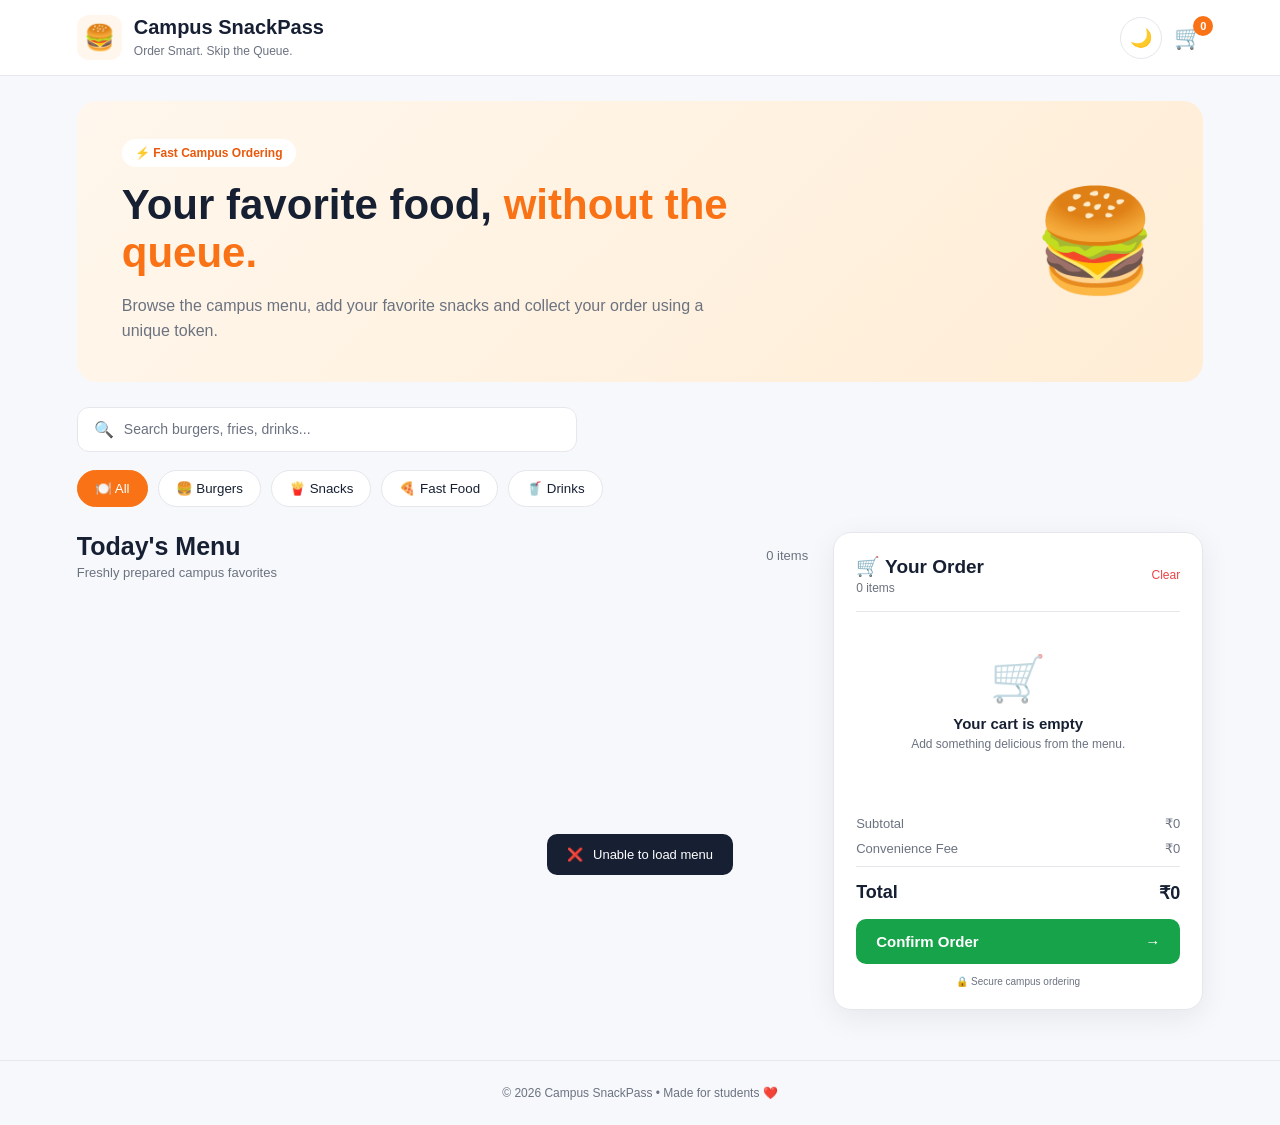
<file: index.html>
<!DOCTYPE html>
<html lang="en">

<head>

    <meta charset="UTF-8">

    <meta name="viewport"
          content="width=device-width, initial-scale=1.0">

    <title>Campus SnackPass</title>

    <link rel="stylesheet" href="style.css">

</head>

<body>

<!-- ================= NAVBAR ================= -->

<header class="navbar">

    <div class="logo-area">

        <div class="logo-icon">
            🍔
        </div>

        <div>
            <h2>Campus SnackPass</h2>
            <span>Order Smart. Skip the Queue.</span>
        </div>

    </div>


    <div class="nav-actions">

        <button
                class="theme-btn"
                id="themeBtn"
                onclick="toggleTheme()">

            🌙

        </button>

        <div class="cart-badge">

            🛒

            <span id="cartCount">
                0
            </span>

        </div>

    </div>

</header>


<!-- ================= HERO ================= -->

<section class="hero">

    <div class="hero-content">

        <div>

            <span class="hero-tag">
                ⚡ Fast Campus Ordering
            </span>

            <h1>
                Your favorite food,
                <span>without the queue.</span>
            </h1>

            <p>
                Browse the campus menu, add your favorite snacks
                and collect your order using a unique token.
            </p>

        </div>

        <div class="hero-emoji">
            🍔
        </div>

    </div>

</section>


<!-- ================= SEARCH ================= -->

<section class="toolbar">

    <div class="search-box">

        <span>🔍</span>

        <input
                type="text"
                id="searchInput"
                placeholder="Search burgers, fries, drinks..."
                oninput="searchFood()">

    </div>

</section>


<!-- ================= CATEGORIES ================= -->

<section class="categories">

    <button
            class="category-btn active"
            onclick="filterFood('All', this)">
        🍽️ All
    </button>

    <button
            class="category-btn"
            onclick="filterFood('Burgers', this)">
        🍔 Burgers
    </button>

    <button
            class="category-btn"
            onclick="filterFood('Snacks', this)">
        🍟 Snacks
    </button>

    <button
            class="category-btn"
            onclick="filterFood('Fast Food', this)">
        🍕 Fast Food
    </button>

    <button
            class="category-btn"
            onclick="filterFood('Drinks', this)">
        🥤 Drinks
    </button>

</section>


<!-- ================= MAIN ================= -->

<main class="main-container">


    <!-- MENU -->

    <section class="menu-section">

        <div class="section-heading">

            <div>

                <h2>
                    Today's Menu
                </h2>

                <p>
                    Freshly prepared campus favorites
                </p>

            </div>

            <span id="foodCount">
                0 items
            </span>

        </div>


        <!-- Loading -->

        <div
                id="loading"
                class="loading">

            <div class="spinner"></div>

            <p>
                Loading menu...
            </p>

        </div>


        <!-- Food Cards -->

        <div
                id="foodContainer"
                class="food-grid">

        </div>


        <!-- Empty Search -->

        <div
                id="emptyState"
                class="empty-state hidden">

            <div>
                🔎
            </div>

            <h3>
                No food found
            </h3>

            <p>
                Try another food name or category.
            </p>

        </div>

    </section>


    <!-- ================= ORDER ================= -->

    <aside class="order-box">

        <div class="order-header">

            <div>

                <h2>
                    🛒 Your Order
                </h2>

                <span id="orderItemsText">
                    0 items
                </span>

            </div>

            <button
                    class="clear-btn"
                    onclick="clearCart()">

                Clear

            </button>

        </div>


        <div
                id="orderContainer"
                class="order-container">

            <div class="cart-empty">

                <div class="empty-cart-icon">
                    🛒
                </div>

                <h3>
                    Your cart is empty
                </h3>

                <p>
                    Add something delicious
                    from the menu.
                </p>

            </div>

        </div>


        <!-- BILL -->

        <div class="bill">

            <div>

                <span>
                    Subtotal
                </span>

                <span>
                    ₹<span id="subtotal">0</span>
                </span>

            </div>

            <div>

                <span>
                    Convenience Fee
                </span>

                <span>
                    ₹0
                </span>

            </div>

            <div class="total-row">

                <strong>
                    Total
                </strong>

                <strong>
                    ₹<span id="totalPrice">0</span>
                </strong>

            </div>

        </div>


        <button
                class="confirm-btn"
                onclick="confirmOrder()">

            <span>
                Confirm Order
            </span>

            <span>
                →
            </span>

        </button>


        <p class="secure-text">
            🔒 Secure campus ordering
        </p>

    </aside>

</main>


<!-- ================= TOAST ================= -->

<div
        id="toast"
        class="toast">

    <span id="toastIcon">
        ✓
    </span>

    <span id="toastMessage">
        Added to cart
    </span>

</div>


<!-- ================= ORDER MODAL ================= -->

<div
        id="tokenModal"
        class="modal">

    <div class="modal-content">

        <button
                class="close-modal"
                onclick="closeModal()">

            ×

        </button>

        <div class="success-icon">
            ✓
        </div>

        <span class="success-label">
            ORDER CONFIRMED
        </span>

        <h2>
            Your food is being prepared! 🎉
        </h2>

        <p>
            Show this token at the campus
            canteen counter to collect your order.
        </p>


        <div class="token-box">

            <small>
                YOUR PICKUP TOKEN
            </small>

            <strong id="orderToken">
                SNACK-XXXXXXXX
            </strong>

        </div>


        <button
                class="copy-btn"
                onclick="copyToken()">

            📋 Copy Token

        </button>


        <button
                class="done-btn"
                onclick="closeModal()">

            Done

        </button>

    </div>

</div>


<footer>

    <p>
        © 2026 Campus SnackPass
        • Made for students ❤️
    </p>

</footer>


<script src="app.js"></script>

</body>

</html>
</file>
<file: style.css>
/* =========================
   GLOBAL
========================= */

* {
    margin: 0;
    padding: 0;
    box-sizing: border-box;
}

:root {

    --primary: #f97316;
    --primary-dark: #ea580c;

    --success: #16a34a;

    --bg: #f7f8fc;
    --card: #ffffff;

    --text: #172033;
    --muted: #6b7280;

    --border: #e5e7eb;

    --shadow:
            0 8px 30px rgba(0, 0, 0, 0.07);
}

body {

    font-family:
            Inter,
            Arial,
            sans-serif;

    background: var(--bg);

    color: var(--text);

    min-height: 100vh;

    transition:
            background .3s,
            color .3s;
}


/* =========================
   NAVBAR
========================= */

.navbar {

    height: 76px;

    padding: 0 6%;

    display: flex;

    align-items: center;

    justify-content: space-between;

    background: var(--card);

    border-bottom:
            1px solid var(--border);

    position: sticky;

    top: 0;

    z-index: 100;

    transition: .3s;
}

.logo-area {

    display: flex;

    align-items: center;

    gap: 12px;
}

.logo-icon {

    width: 45px;

    height: 45px;

    display: flex;

    align-items: center;

    justify-content: center;

    background: #fff7ed;

    border-radius: 12px;

    font-size: 25px;
}

.logo-area h2 {

    font-size: 20px;

    margin-bottom: 2px;
}

.logo-area span {

    font-size: 12px;

    color: var(--muted);
}

.nav-actions {

    display: flex;

    align-items: center;

    gap: 12px;
}


/* Theme Button */

.theme-btn {

    width: 42px;

    height: 42px;

    border: 1px solid var(--border);

    background: var(--card);

    color: var(--text);

    border-radius: 50%;

    cursor: pointer;

    font-size: 18px;

    transition: .3s;
}

.theme-btn:hover {

    transform: rotate(20deg);

}


/* Cart Badge */

.cart-badge {

    position: relative;

    font-size: 23px;

    cursor: pointer;
}

.cart-badge span {

    position: absolute;

    top: -8px;

    right: -10px;

    width: 20px;

    height: 20px;

    border-radius: 50%;

    background: var(--primary);

    color: white;

    font-size: 11px;

    display: flex;

    align-items: center;

    justify-content: center;

    font-weight: bold;
}


/* =========================
   HERO
========================= */

.hero {

    margin: 25px auto;

    width: 88%;

    max-width: 1250px;

    background:
            linear-gradient(
                    135deg,
                    #fff7ed,
                    #ffedd5
            );

    border-radius: 20px;

    padding: 38px 45px;

    overflow: hidden;
}

.hero-content {

    display: flex;

    justify-content: space-between;

    align-items: center;
}

.hero-tag {

    display: inline-block;

    padding: 7px 13px;

    background: white;

    color: var(--primary-dark);

    border-radius: 20px;

    font-size: 12px;

    font-weight: bold;

    margin-bottom: 14px;
}

.hero h1 {

    font-size: 42px;

    line-height: 1.15;

    max-width: 650px;
}

.hero h1 span {

    color: var(--primary);
}

.hero p {

    margin-top: 15px;

    color: #6b7280;

    max-width: 600px;

    line-height: 1.6;
}

.hero-emoji {

    font-size: 100px;

    animation: float 3s ease-in-out infinite;
}

@keyframes float {

    0%, 100% {
        transform: translateY(0);
    }

    50% {
        transform: translateY(-10px);
    }
}


/* =========================
   SEARCH
========================= */

.toolbar {

    width: 88%;

    max-width: 1250px;

    margin: 0 auto 18px;
}

.search-box {

    max-width: 500px;

    background: var(--card);

    border:
            1px solid var(--border);

    border-radius: 12px;

    padding: 12px 16px;

    display: flex;

    align-items: center;

    gap: 10px;
}

.search-box input {

    width: 100%;

    border: none;

    outline: none;

    background: transparent;

    color: var(--text);

    font-size: 14px;
}

.search-box input::placeholder {

    color: var(--muted);
}


/* =========================
   CATEGORIES
========================= */

.categories {

    width: 88%;

    max-width: 1250px;

    margin: auto;

    display: flex;

    gap: 10px;

    flex-wrap: wrap;
}

.category-btn {

    padding: 10px 17px;

    border:
            1px solid var(--border);

    border-radius: 22px;

    background: var(--card);

    color: var(--text);

    cursor: pointer;

    transition: .25s;
}

.category-btn:hover {

    border-color: var(--primary);

    color: var(--primary);
}

.category-btn.active {

    background: var(--primary);

    color: white;

    border-color: var(--primary);
}


/* =========================
   MAIN
========================= */

.main-container {

    width: 88%;

    max-width: 1250px;

    margin: 25px auto 50px;

    display: grid;

    grid-template-columns:
        1fr 370px;

    gap: 25px;
}

.section-heading {

    display: flex;

    align-items: center;

    justify-content: space-between;

    margin-bottom: 20px;
}

.section-heading h2 {

    font-size: 25px;
}

.section-heading p {

    color: var(--muted);

    font-size: 13px;

    margin-top: 4px;
}

.section-heading > span {

    color: var(--muted);

    font-size: 13px;
}


/* =========================
   FOOD GRID
========================= */

.food-grid {

    display: grid;

    grid-template-columns:
        repeat(
            auto-fit,
            minmax(190px, 1fr)
        );

    gap: 18px;
}

.food-card {

    background: var(--card);

    border:
            1px solid var(--border);

    border-radius: 16px;

    padding: 16px;

    position: relative;

    transition: .25s;

    box-shadow:
            0 4px 15px rgba(0,0,0,.03);
}

.food-card:hover {

    transform:
            translateY(-5px);

    box-shadow: var(--shadow);
}

.food-image {

    height: 145px;

    background: #fff7ed;

    border-radius: 12px;

    display: flex;

    justify-content: center;

    align-items: center;

    font-size: 70px;

    margin-bottom: 14px;
}

.favorite-btn {

    position: absolute;

    right: 25px;

    top: 25px;

    width: 32px;

    height: 32px;

    border: none;

    border-radius: 50%;

    background: white;

    cursor: pointer;

    font-size: 17px;
}

.food-card h3 {

    font-size: 16px;

    margin-bottom: 5px;
}

.description {

    color: var(--muted);

    font-size: 12px;

    min-height: 30px;

    line-height: 1.4;
}

.food-bottom {

    margin-top: 14px;

    display: flex;

    justify-content: space-between;

    align-items: center;
}

.price {

    font-size: 18px;

    font-weight: bold;

    color: var(--success);
}

.add-btn {

    border: none;

    background: var(--primary);

    color: white;

    padding: 8px 13px;

    border-radius: 8px;

    cursor: pointer;

    font-weight: bold;

    transition: .2s;
}

.add-btn:hover {

    background: var(--primary-dark);

    transform: scale(1.03);
}


/* =========================
   ORDER BOX
========================= */

.order-box {

    background: var(--card);

    border:
            1px solid var(--border);

    border-radius: 18px;

    padding: 22px;

    height: fit-content;

    position: sticky;

    top: 95px;

    box-shadow: var(--shadow);
}

.order-header {

    display: flex;

    align-items: center;

    justify-content: space-between;

    padding-bottom: 15px;

    border-bottom:
            1px solid var(--border);
}

.order-header h2 {

    font-size: 19px;
}

.order-header span {

    color: var(--muted);

    font-size: 12px;
}

.clear-btn {

    border: none;

    background: transparent;

    color: #ef4444;

    cursor: pointer;

    font-size: 12px;
}

.order-container {

    max-height: 350px;

    overflow-y: auto;
}

.order-item {

    display: flex;

    justify-content: space-between;

    gap: 10px;

    padding: 15px 0;

    border-bottom:
            1px solid var(--border);
}

.order-name {

    font-size: 14px;

    font-weight: bold;
}

.order-price {

    font-size: 13px;

    margin-top: 5px;

    color: var(--muted);
}

.quantity {

    display: flex;

    align-items: center;

    gap: 7px;

    margin-top: 8px;
}

.quantity button {

    width: 25px;

    height: 25px;

    border:
            1px solid var(--border);

    background: var(--card);

    color: var(--text);

    border-radius: 6px;

    cursor: pointer;
}

.quantity span {

    font-size: 13px;

    min-width: 15px;

    text-align: center;
}

.item-right {

    text-align: right;
}

.item-subtotal {

    font-weight: bold;

    font-size: 14px;
}

.remove {

    margin-top: 7px;

    border: none;

    background: none;

    color: #ef4444;

    cursor: pointer;

    font-size: 11px;
}


/* Empty Cart */

.cart-empty {

    text-align: center;

    padding: 40px 10px;

    color: var(--muted);
}

.empty-cart-icon {

    font-size: 45px;

    opacity: .5;

    margin-bottom: 10px;
}

.cart-empty h3 {

    color: var(--text);

    font-size: 15px;

    margin-bottom: 5px;
}

.cart-empty p {

    font-size: 12px;
}


/* =========================
   BILL
========================= */

.bill {

    padding-top: 15px;
}

.bill > div {

    display: flex;

    justify-content: space-between;

    margin: 10px 0;

    font-size: 13px;

    color: var(--muted);
}

.total-row {

    border-top:
            1px solid var(--border);

    padding-top: 15px;

    color: var(--text) !important;

    font-size: 18px !important;
}


/* Confirm */

.confirm-btn {

    width: 100%;

    margin-top: 15px;

    padding: 14px;

    border: none;

    border-radius: 10px;

    background: var(--success);

    color: white;

    font-size: 15px;

    font-weight: bold;

    cursor: pointer;

    display: flex;

    justify-content: space-between;

    padding-left: 20px;

    padding-right: 20px;

    transition: .2s;
}

.confirm-btn:hover {

    transform: translateY(-2px);

    filter: brightness(.95);
}

.secure-text {

    text-align: center;

    color: var(--muted);

    font-size: 10px;

    margin-top: 12px;
}


/* =========================
   LOADING
========================= */

.loading {

    text-align: center;

    padding: 50px;

    color: var(--muted);
}

.spinner {

    width: 35px;

    height: 35px;

    border: 4px solid var(--border);

    border-top-color: var(--primary);

    border-radius: 50%;

    margin: auto auto 12px;

    animation: spin 1s linear infinite;
}

@keyframes spin {

    to {
        transform: rotate(360deg);
    }
}


/* =========================
   EMPTY SEARCH
========================= */

.empty-state {

    text-align: center;

    padding: 60px;

    color: var(--muted);
}

.empty-state div {

    font-size: 45px;

    margin-bottom: 10px;
}

.empty-state h3 {

    color: var(--text);

    margin-bottom: 5px;
}

.hidden {

    display: none !important;
}


/* =========================
   TOAST
========================= */

.toast {

    position: fixed;

    bottom: 25px;

    left: 50%;

    transform:
            translate(-50%, 100px);

    background: #172033;

    color: white;

    padding: 13px 20px;

    border-radius: 10px;

    display: flex;

    gap: 10px;

    align-items: center;

    opacity: 0;

    transition: .3s;

    z-index: 1000;

    font-size: 13px;
}

.toast.show {

    transform:
            translate(-50%, 0);

    opacity: 1;
}


/* =========================
   MODAL
========================= */

.modal {

    position: fixed;

    inset: 0;

    background:
            rgba(0,0,0,.65);

    display: none;

    justify-content: center;

    align-items: center;

    z-index: 200;
}

.modal-content {

    width: 90%;

    max-width: 450px;

    background: var(--card);

    color: var(--text);

    border-radius: 22px;

    padding: 35px;

    text-align: center;

    position: relative;

    animation: modalIn .3s ease;
}

@keyframes modalIn {

    from {
        opacity: 0;
        transform: scale(.9);
    }

    to {
        opacity: 1;
        transform: scale(1);
    }
}

.close-modal {

    position: absolute;

    right: 20px;

    top: 15px;

    border: none;

    background: transparent;

    color: var(--muted);

    font-size: 25px;

    cursor: pointer;
}

.success-icon {

    width: 70px;

    height: 70px;

    border-radius: 50%;

    background: #dcfce7;

    color: var(--success);

    display: flex;

    align-items: center;

    justify-content: center;

    margin: auto;

    font-size: 35px;

    font-weight: bold;
}

.success-label {

    display: block;

    color: var(--success);

    font-size: 11px;

    font-weight: bold;

    letter-spacing: 2px;

    margin-top: 15px;
}

.modal-content h2 {

    margin-top: 8px;

    font-size: 22px;
}

.modal-content p {

    color: var(--muted);

    line-height: 1.5;

    font-size: 13px;

    margin-top: 8px;
}

.token-box {

    margin: 20px 0;

    padding: 18px;

    border:
            2px dashed #fed7aa;

    background: #fff7ed;

    border-radius: 12px;
}

.token-box small {

    display: block;

    color: #9a3412;

    font-size: 10px;

    letter-spacing: 1px;

    margin-bottom: 8px;
}

.token-box strong {

    color: var(--primary-dark);

    font-size: 25px;

    letter-spacing: 2px;
}

.copy-btn,
.done-btn {

    width: 100%;

    padding: 12px;

    border-radius: 9px;

    cursor: pointer;

    font-weight: bold;
}

.copy-btn {

    border:
            1px solid var(--border);

    background: var(--card);

    color: var(--text);

    margin-bottom: 10px;
}

.done-btn {

    border: none;

    background: var(--primary);

    color: white;
}


/* =========================
   FOOTER
========================= */

footer {

    text-align: center;

    padding: 25px;

    color: var(--muted);

    font-size: 12px;

    border-top:
            1px solid var(--border);
}


/* =========================
   DARK MODE
========================= */

body.dark {

    --bg: #0f172a;

    --card: #1e293b;

    --text: #f8fafc;

    --muted: #94a3b8;

    --border: #334155;

    --shadow:
            0 8px 30px rgba(0,0,0,.25);
}

body.dark .hero {

    background:
            linear-gradient(
                    135deg,
                    #292524,
                    #1c1917
            );
}

body.dark .hero-tag {

    background: #334155;

    color: #fdba74;
}

body.dark .logo-icon {

    background: #292524;
}

body.dark .food-image {

    background: #292524;
}

body.dark .favorite-btn {

    background: #334155;
}

body.dark .token-box {

    background: #292524;

    border-color: #7c2d12;
}

body.dark .token-box strong {

    color: #fb923c;
}


/* =========================
   RESPONSIVE
========================= */

@media (max-width: 950px) {

    .main-container {

        grid-template-columns: 1fr;
    }

    .order-box {

        position: static;
    }

    .hero-emoji {

        font-size: 75px;
    }

}


@media (max-width: 600px) {

    .navbar {

        padding: 0 20px;
    }

    .logo-area h2 {

        font-size: 16px;
    }

    .logo-area span {

        display: none;
    }

    .hero {

        width: 94%;

        padding: 30px 25px;
    }

    .hero h1 {

        font-size: 30px;
    }

    .hero p {

        font-size: 13px;
    }

    .hero-emoji {

        display: none;
    }

    .toolbar,
    .categories,
    .main-container {

        width: 94%;
    }

    .food-grid {

        grid-template-columns:
            repeat(2, 1fr);
    }

}


@media (max-width: 420px) {

    .food-grid {

        grid-template-columns: 1fr;
    }

}
</file>
<file: src/main/resources/static/style.css>
/* =========================
   GLOBAL
========================= */

* {
    margin: 0;
    padding: 0;
    box-sizing: border-box;
}

:root {

    --primary: #f97316;
    --primary-dark: #ea580c;

    --success: #16a34a;

    --bg: #f7f8fc;
    --card: #ffffff;

    --text: #172033;
    --muted: #6b7280;

    --border: #e5e7eb;

    --shadow:
            0 8px 30px rgba(0, 0, 0, 0.07);
}

body {

    font-family:
            Inter,
            Arial,
            sans-serif;

    background: var(--bg);

    color: var(--text);

    min-height: 100vh;

    transition:
            background .3s,
            color .3s;
}


/* =========================
   NAVBAR
========================= */

.navbar {

    height: 76px;

    padding: 0 6%;

    display: flex;

    align-items: center;

    justify-content: space-between;

    background: var(--card);

    border-bottom:
            1px solid var(--border);

    position: sticky;

    top: 0;

    z-index: 100;

    transition: .3s;
}

.logo-area {

    display: flex;

    align-items: center;

    gap: 12px;
}

.logo-icon {

    width: 45px;

    height: 45px;

    display: flex;

    align-items: center;

    justify-content: center;

    background: #fff7ed;

    border-radius: 12px;

    font-size: 25px;
}

.logo-area h2 {

    font-size: 20px;

    margin-bottom: 2px;
}

.logo-area span {

    font-size: 12px;

    color: var(--muted);
}

.nav-actions {

    display: flex;

    align-items: center;

    gap: 12px;
}


/* Theme Button */

.theme-btn {

    width: 42px;

    height: 42px;

    border: 1px solid var(--border);

    background: var(--card);

    color: var(--text);

    border-radius: 50%;

    cursor: pointer;

    font-size: 18px;

    transition: .3s;
}

.theme-btn:hover {

    transform: rotate(20deg);

}


/* Cart Badge */

.cart-badge {

    position: relative;

    font-size: 23px;

    cursor: pointer;
}

.cart-badge span {

    position: absolute;

    top: -8px;

    right: -10px;

    width: 20px;

    height: 20px;

    border-radius: 50%;

    background: var(--primary);

    color: white;

    font-size: 11px;

    display: flex;

    align-items: center;

    justify-content: center;

    font-weight: bold;
}


/* =========================
   HERO
========================= */

.hero {

    margin: 25px auto;

    width: 88%;

    max-width: 1250px;

    background:
            linear-gradient(
                    135deg,
                    #fff7ed,
                    #ffedd5
            );

    border-radius: 20px;

    padding: 38px 45px;

    overflow: hidden;
}

.hero-content {

    display: flex;

    justify-content: space-between;

    align-items: center;
}

.hero-tag {

    display: inline-block;

    padding: 7px 13px;

    background: white;

    color: var(--primary-dark);

    border-radius: 20px;

    font-size: 12px;

    font-weight: bold;

    margin-bottom: 14px;
}

.hero h1 {

    font-size: 42px;

    line-height: 1.15;

    max-width: 650px;
}

.hero h1 span {

    color: var(--primary);
}

.hero p {

    margin-top: 15px;

    color: #6b7280;

    max-width: 600px;

    line-height: 1.6;
}

.hero-emoji {

    font-size: 100px;

    animation: float 3s ease-in-out infinite;
}

@keyframes float {

    0%, 100% {
        transform: translateY(0);
    }

    50% {
        transform: translateY(-10px);
    }
}


/* =========================
   SEARCH
========================= */

.toolbar {

    width: 88%;

    max-width: 1250px;

    margin: 0 auto 18px;
}

.search-box {

    max-width: 500px;

    background: var(--card);

    border:
            1px solid var(--border);

    border-radius: 12px;

    padding: 12px 16px;

    display: flex;

    align-items: center;

    gap: 10px;
}

.search-box input {

    width: 100%;

    border: none;

    outline: none;

    background: transparent;

    color: var(--text);

    font-size: 14px;
}

.search-box input::placeholder {

    color: var(--muted);
}


/* =========================
   CATEGORIES
========================= */

.categories {

    width: 88%;

    max-width: 1250px;

    margin: auto;

    display: flex;

    gap: 10px;

    flex-wrap: wrap;
}

.category-btn {

    padding: 10px 17px;

    border:
            1px solid var(--border);

    border-radius: 22px;

    background: var(--card);

    color: var(--text);

    cursor: pointer;

    transition: .25s;
}

.category-btn:hover {

    border-color: var(--primary);

    color: var(--primary);
}

.category-btn.active {

    background: var(--primary);

    color: white;

    border-color: var(--primary);
}


/* =========================
   MAIN
========================= */

.main-container {

    width: 88%;

    max-width: 1250px;

    margin: 25px auto 50px;

    display: grid;

    grid-template-columns:
        1fr 370px;

    gap: 25px;
}

.section-heading {

    display: flex;

    align-items: center;

    justify-content: space-between;

    margin-bottom: 20px;
}

.section-heading h2 {

    font-size: 25px;
}

.section-heading p {

    color: var(--muted);

    font-size: 13px;

    margin-top: 4px;
}

.section-heading > span {

    color: var(--muted);

    font-size: 13px;
}


/* =========================
   FOOD GRID
========================= */

.food-grid {

    display: grid;

    grid-template-columns:
        repeat(
            auto-fit,
            minmax(190px, 1fr)
        );

    gap: 18px;
}

.food-card {

    background: var(--card);

    border:
            1px solid var(--border);

    border-radius: 16px;

    padding: 16px;

    position: relative;

    transition: .25s;

    box-shadow:
            0 4px 15px rgba(0,0,0,.03);
}

.food-card:hover {

    transform:
            translateY(-5px);

    box-shadow: var(--shadow);
}

.food-image {

    height: 145px;

    background: #fff7ed;

    border-radius: 12px;

    display: flex;

    justify-content: center;

    align-items: center;

    font-size: 70px;

    margin-bottom: 14px;
}

.favorite-btn {

    position: absolute;

    right: 25px;

    top: 25px;

    width: 32px;

    height: 32px;

    border: none;

    border-radius: 50%;

    background: white;

    cursor: pointer;

    font-size: 17px;
}

.food-card h3 {

    font-size: 16px;

    margin-bottom: 5px;
}

.description {

    color: var(--muted);

    font-size: 12px;

    min-height: 30px;

    line-height: 1.4;
}

.food-bottom {

    margin-top: 14px;

    display: flex;

    justify-content: space-between;

    align-items: center;
}

.price {

    font-size: 18px;

    font-weight: bold;

    color: var(--success);
}

.add-btn {

    border: none;

    background: var(--primary);

    color: white;

    padding: 8px 13px;

    border-radius: 8px;

    cursor: pointer;

    font-weight: bold;

    transition: .2s;
}

.add-btn:hover {

    background: var(--primary-dark);

    transform: scale(1.03);
}


/* =========================
   ORDER BOX
========================= */

.order-box {

    background: var(--card);

    border:
            1px solid var(--border);

    border-radius: 18px;

    padding: 22px;

    height: fit-content;

    position: sticky;

    top: 95px;

    box-shadow: var(--shadow);
}

.order-header {

    display: flex;

    align-items: center;

    justify-content: space-between;

    padding-bottom: 15px;

    border-bottom:
            1px solid var(--border);
}

.order-header h2 {

    font-size: 19px;
}

.order-header span {

    color: var(--muted);

    font-size: 12px;
}

.clear-btn {

    border: none;

    background: transparent;

    color: #ef4444;

    cursor: pointer;

    font-size: 12px;
}

.order-container {

    max-height: 350px;

    overflow-y: auto;
}

.order-item {

    display: flex;

    justify-content: space-between;

    gap: 10px;

    padding: 15px 0;

    border-bottom:
            1px solid var(--border);
}

.order-name {

    font-size: 14px;

    font-weight: bold;
}

.order-price {

    font-size: 13px;

    margin-top: 5px;

    color: var(--muted);
}

.quantity {

    display: flex;

    align-items: center;

    gap: 7px;

    margin-top: 8px;
}

.quantity button {

    width: 25px;

    height: 25px;

    border:
            1px solid var(--border);

    background: var(--card);

    color: var(--text);

    border-radius: 6px;

    cursor: pointer;
}

.quantity span {

    font-size: 13px;

    min-width: 15px;

    text-align: center;
}

.item-right {

    text-align: right;
}

.item-subtotal {

    font-weight: bold;

    font-size: 14px;
}

.remove {

    margin-top: 7px;

    border: none;

    background: none;

    color: #ef4444;

    cursor: pointer;

    font-size: 11px;
}


/* Empty Cart */

.cart-empty {

    text-align: center;

    padding: 40px 10px;

    color: var(--muted);
}

.empty-cart-icon {

    font-size: 45px;

    opacity: .5;

    margin-bottom: 10px;
}

.cart-empty h3 {

    color: var(--text);

    font-size: 15px;

    margin-bottom: 5px;
}

.cart-empty p {

    font-size: 12px;
}


/* =========================
   BILL
========================= */

.bill {

    padding-top: 15px;
}

.bill > div {

    display: flex;

    justify-content: space-between;

    margin: 10px 0;

    font-size: 13px;

    color: var(--muted);
}

.total-row {

    border-top:
            1px solid var(--border);

    padding-top: 15px;

    color: var(--text) !important;

    font-size: 18px !important;
}


/* Confirm */

.confirm-btn {

    width: 100%;

    margin-top: 15px;

    padding: 14px;

    border: none;

    border-radius: 10px;

    background: var(--success);

    color: white;

    font-size: 15px;

    font-weight: bold;

    cursor: pointer;

    display: flex;

    justify-content: space-between;

    padding-left: 20px;

    padding-right: 20px;

    transition: .2s;
}

.confirm-btn:hover {

    transform: translateY(-2px);

    filter: brightness(.95);
}

.secure-text {

    text-align: center;

    color: var(--muted);

    font-size: 10px;

    margin-top: 12px;
}


/* =========================
   LOADING
========================= */

.loading {

    text-align: center;

    padding: 50px;

    color: var(--muted);
}

.spinner {

    width: 35px;

    height: 35px;

    border: 4px solid var(--border);

    border-top-color: var(--primary);

    border-radius: 50%;

    margin: auto auto 12px;

    animation: spin 1s linear infinite;
}

@keyframes spin {

    to {
        transform: rotate(360deg);
    }
}


/* =========================
   EMPTY SEARCH
========================= */

.empty-state {

    text-align: center;

    padding: 60px;

    color: var(--muted);
}

.empty-state div {

    font-size: 45px;

    margin-bottom: 10px;
}

.empty-state h3 {

    color: var(--text);

    margin-bottom: 5px;
}

.hidden {

    display: none !important;
}


/* =========================
   TOAST
========================= */

.toast {

    position: fixed;

    bottom: 25px;

    left: 50%;

    transform:
            translate(-50%, 100px);

    background: #172033;

    color: white;

    padding: 13px 20px;

    border-radius: 10px;

    display: flex;

    gap: 10px;

    align-items: center;

    opacity: 0;

    transition: .3s;

    z-index: 1000;

    font-size: 13px;
}

.toast.show {

    transform:
            translate(-50%, 0);

    opacity: 1;
}


/* =========================
   MODAL
========================= */

.modal {

    position: fixed;

    inset: 0;

    background:
            rgba(0,0,0,.65);

    display: none;

    justify-content: center;

    align-items: center;

    z-index: 200;
}

.modal-content {

    width: 90%;

    max-width: 450px;

    background: var(--card);

    color: var(--text);

    border-radius: 22px;

    padding: 35px;

    text-align: center;

    position: relative;

    animation: modalIn .3s ease;
}

@keyframes modalIn {

    from {
        opacity: 0;
        transform: scale(.9);
    }

    to {
        opacity: 1;
        transform: scale(1);
    }
}

.close-modal {

    position: absolute;

    right: 20px;

    top: 15px;

    border: none;

    background: transparent;

    color: var(--muted);

    font-size: 25px;

    cursor: pointer;
}

.success-icon {

    width: 70px;

    height: 70px;

    border-radius: 50%;

    background: #dcfce7;

    color: var(--success);

    display: flex;

    align-items: center;

    justify-content: center;

    margin: auto;

    font-size: 35px;

    font-weight: bold;
}

.success-label {

    display: block;

    color: var(--success);

    font-size: 11px;

    font-weight: bold;

    letter-spacing: 2px;

    margin-top: 15px;
}

.modal-content h2 {

    margin-top: 8px;

    font-size: 22px;
}

.modal-content p {

    color: var(--muted);

    line-height: 1.5;

    font-size: 13px;

    margin-top: 8px;
}

.token-box {

    margin: 20px 0;

    padding: 18px;

    border:
            2px dashed #fed7aa;

    background: #fff7ed;

    border-radius: 12px;
}

.token-box small {

    display: block;

    color: #9a3412;

    font-size: 10px;

    letter-spacing: 1px;

    margin-bottom: 8px;
}

.token-box strong {

    color: var(--primary-dark);

    font-size: 25px;

    letter-spacing: 2px;
}

.copy-btn,
.done-btn {

    width: 100%;

    padding: 12px;

    border-radius: 9px;

    cursor: pointer;

    font-weight: bold;
}

.copy-btn {

    border:
            1px solid var(--border);

    background: var(--card);

    color: var(--text);

    margin-bottom: 10px;
}

.done-btn {

    border: none;

    background: var(--primary);

    color: white;
}


/* =========================
   FOOTER
========================= */

footer {

    text-align: center;

    padding: 25px;

    color: var(--muted);

    font-size: 12px;

    border-top:
            1px solid var(--border);
}


/* =========================
   DARK MODE
========================= */

body.dark {

    --bg: #0f172a;

    --card: #1e293b;

    --text: #f8fafc;

    --muted: #94a3b8;

    --border: #334155;

    --shadow:
            0 8px 30px rgba(0,0,0,.25);
}

body.dark .hero {

    background:
            linear-gradient(
                    135deg,
                    #292524,
                    #1c1917
            );
}

body.dark .hero-tag {

    background: #334155;

    color: #fdba74;
}

body.dark .logo-icon {

    background: #292524;
}

body.dark .food-image {

    background: #292524;
}

body.dark .favorite-btn {

    background: #334155;
}

body.dark .token-box {

    background: #292524;

    border-color: #7c2d12;
}

body.dark .token-box strong {

    color: #fb923c;
}


/* =========================
   RESPONSIVE
========================= */

@media (max-width: 950px) {

    .main-container {

        grid-template-columns: 1fr;
    }

    .order-box {

        position: static;
    }

    .hero-emoji {

        font-size: 75px;
    }

}


@media (max-width: 600px) {

    .navbar {

        padding: 0 20px;
    }

    .logo-area h2 {

        font-size: 16px;
    }

    .logo-area span {

        display: none;
    }

    .hero {

        width: 94%;

        padding: 30px 25px;
    }

    .hero h1 {

        font-size: 30px;
    }

    .hero p {

        font-size: 13px;
    }

    .hero-emoji {

        display: none;
    }

    .toolbar,
    .categories,
    .main-container {

        width: 94%;
    }

    .food-grid {

        grid-template-columns:
            repeat(2, 1fr);
    }

}


@media (max-width: 420px) {

    .food-grid {

        grid-template-columns: 1fr;
    }

}
</file>
